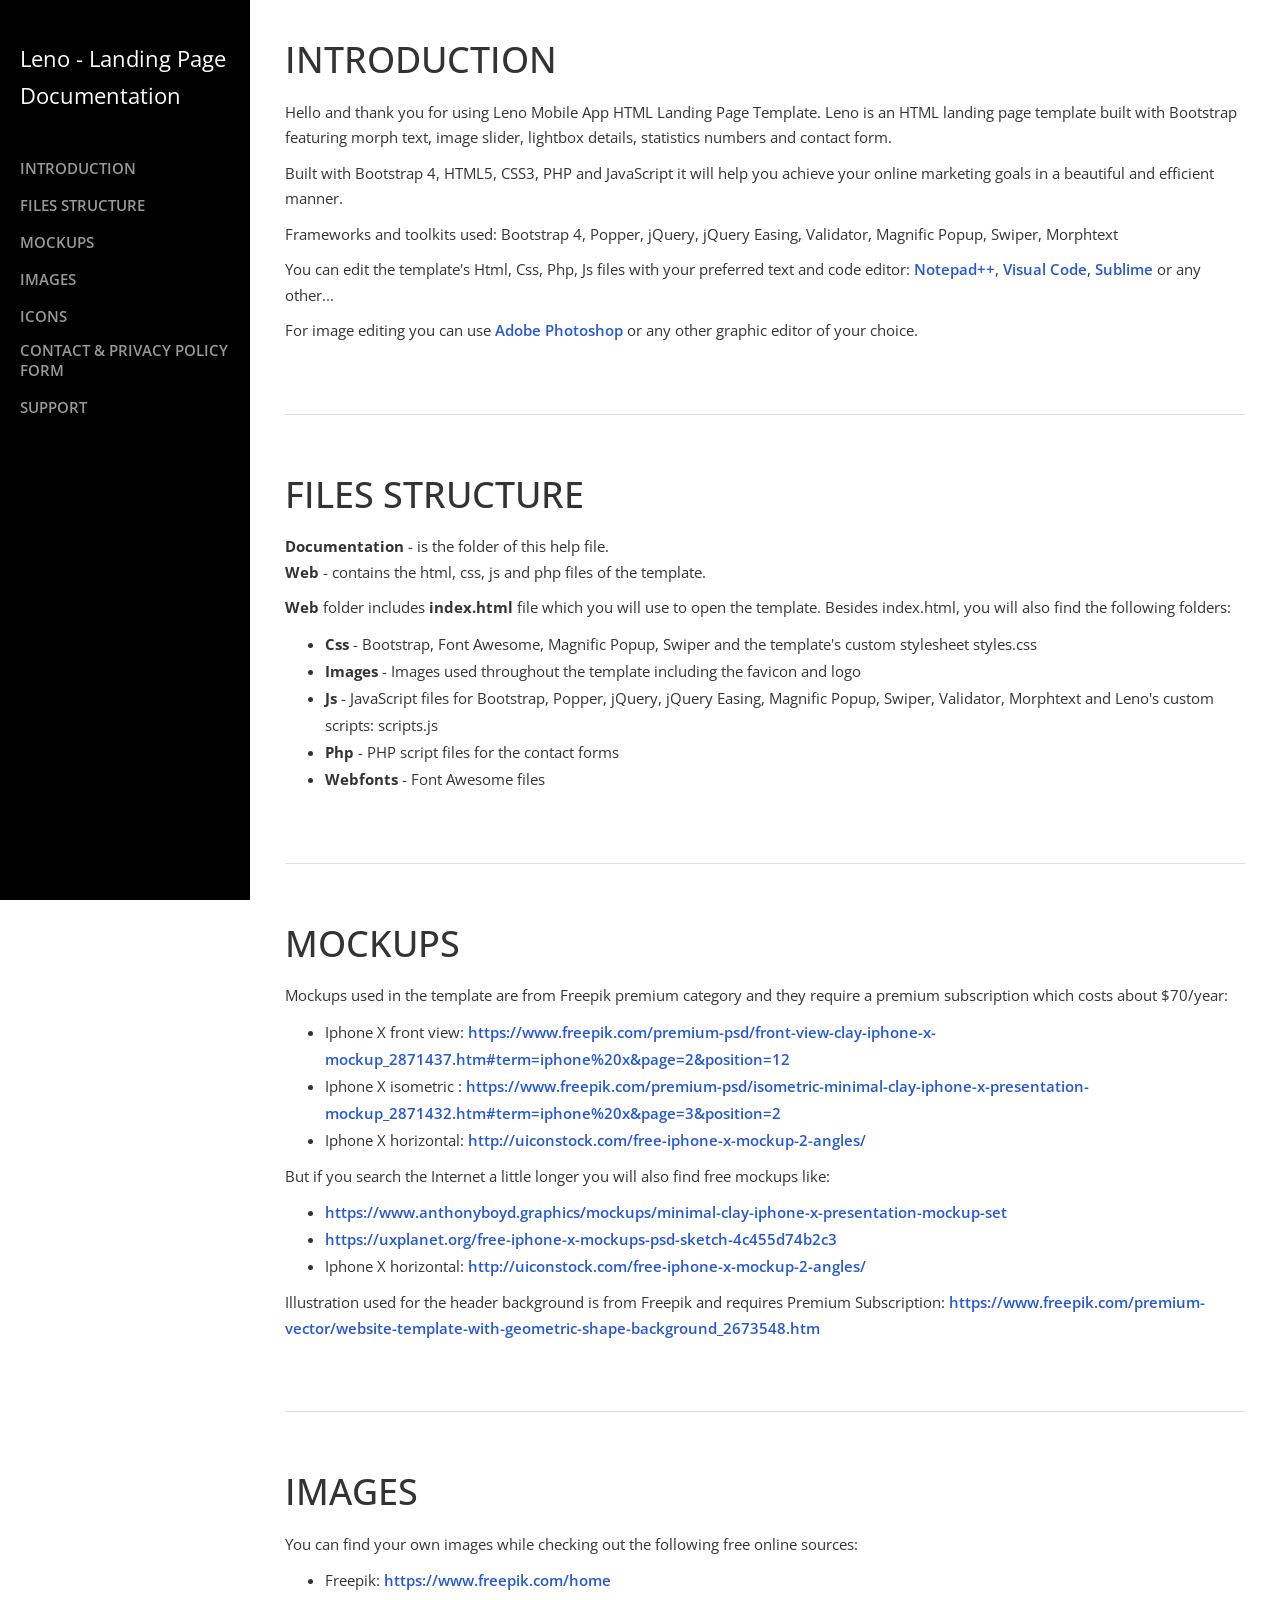
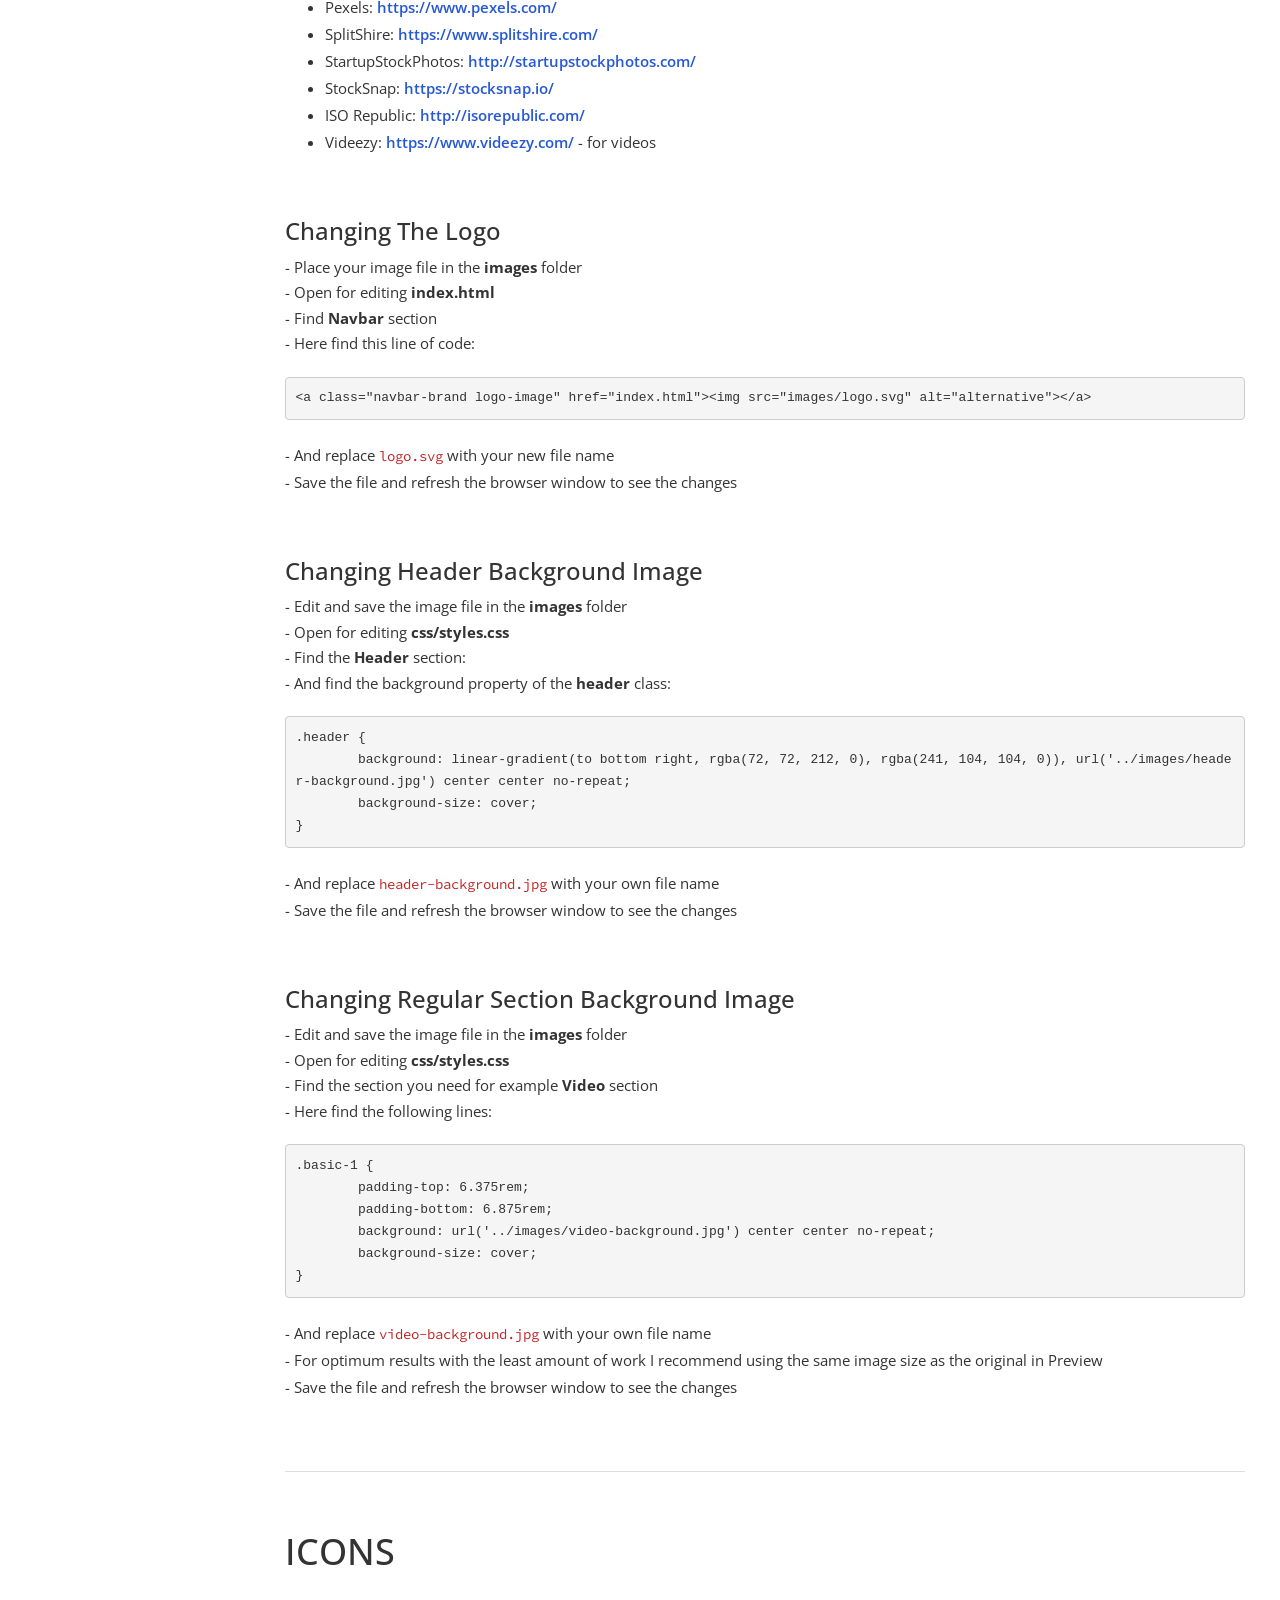
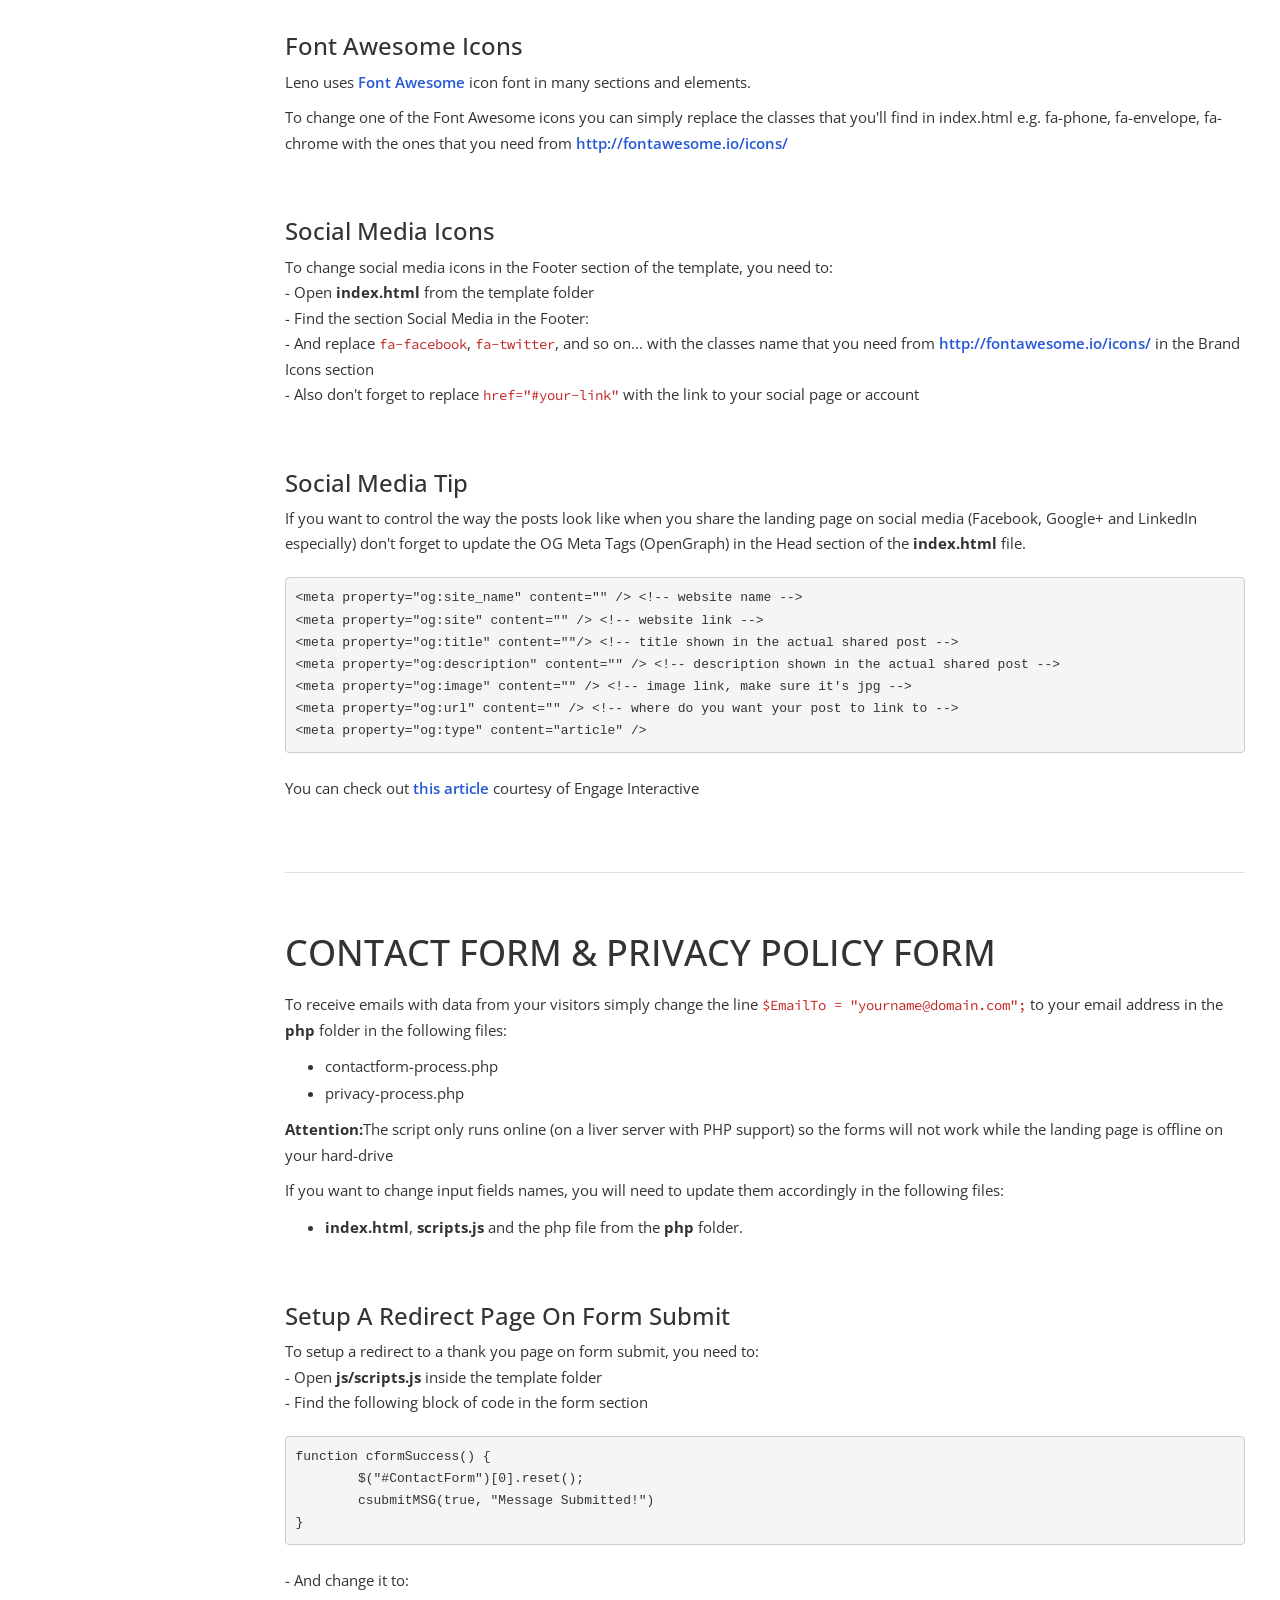
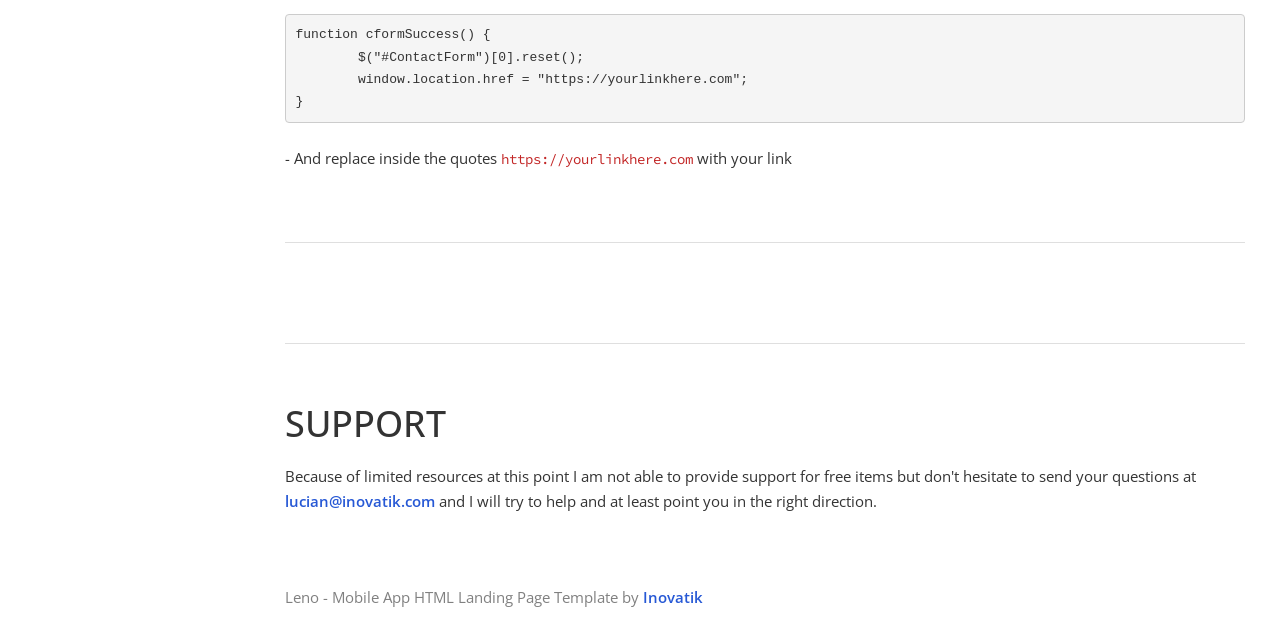
<file: domaca_zadaca/documentation/index.html>
<!DOCTYPE html>
<html lang="en">
<head>

    <meta charset="utf-8">
    <meta http-equiv="X-UA-Compatible" content="IE=edge">
    <meta name="viewport" content="width=device-width, shrink-to-fit=no, initial-scale=1">
    <meta name="description" content="">
    <meta name="author" content="">
    <title>Documentation - Leno Mobile App HTML Landing Page Template</title>

    <!-- Styles -->
	<link href="https://fonts.googleapis.com/css?family=Source+Code+Pro:300,400,600" rel="stylesheet">
	<link href="https://fonts.googleapis.com/css?family=Open+Sans:300,400,600" rel="stylesheet">
    <link href="css/bootstrap.min.css" rel="stylesheet">
    <link href="css/styles.css" rel="stylesheet">

    <!-- HTML5 Shim and Respond.js IE8 support of HTML5 elements and media queries -->
    <!-- WARNING: Respond.js doesn't work if you view the page via file:// -->
    <!--[if lt IE 9]>
        <script src="https://oss.maxcdn.com/libs/html5shiv/3.7.0/html5shiv.js"></script>
        <script src="https://oss.maxcdn.com/libs/respond.js/1.4.2/respond.min.js"></script>
    <![endif]-->

</head>
<body>
    <div id="wrapper">

        <!-- Sidebar -->
        <div id="sidebar-wrapper">
			<p>Leno - Landing Page<br> Documentation</p>
            <ul class="sidebar-nav">
                <li class="sidebar-brand">
                </li>
                <li>
                    <a href="#introduction">INTRODUCTION</a>
                </li>
                <li>
                    <a href="#files">FILES STRUCTURE</a>
				</li>
				<li>
					<a href="#mockups">MOCKUPS</a>
				</li>
				<li>
                    <a href="#images">IMAGES</a>
                </li>
                <li>
                    <a href="#icons">ICONS</a>
				</li>
				<li>
                    <a href="#forms">CONTACT & PRIVACY POLICY FORM</a>
                </li>
				<li>
                    <a href="#support">SUPPORT</a>
                </li>
            </ul>
        </div>
        <!-- end of sidebar wrapper -->


        <!-- Page Content -->
        <div id="page-content-wrapper">
            <div class="container-fluid">
                <div class="row">
                    <div id="introduction" class="col-lg-12">
                        <h1>INTRODUCTION</h1>
                        <p>Hello and thank you for using Leno Mobile App HTML Landing Page Template. Leno is an HTML landing page template built with Bootstrap featuring morph text, image slider, lightbox details, statistics numbers and contact form.</p>
						<p>Built with Bootstrap 4, HTML5, CSS3, PHP and JavaScript it will help you achieve your online marketing goals in a beautiful and efficient manner.</p>
						<p>Frameworks and toolkits used: Bootstrap 4, Popper, jQuery, jQuery Easing, Validator, Magnific Popup, Swiper, Morphtext</p>
						<p>You can edit the template's Html, Css, Php, Js files with your preferred text and code editor: <a href="https://notepad-plus-plus.org/">Notepad++</a>, <a href="https://code.visualstudio.com/">Visual Code</a>, <a href="https://www.sublimetext.com/">Sublime</a> or any other...</p>
						<p>For image editing you can use <a href="http://www.adobe.com/products/photoshop.html">Adobe Photoshop</a> or any other graphic editor of your choice.</p>
					</div> <!-- end of introduction -->
					
					
					<div class="col-lg-12"><hr></div> <!-- gray separator line -->
					
					
					<div id="files" class="col-lg-12">
                        <h1>FILES STRUCTURE</h1>
						<p>
							<b>Documentation</b> - is the folder of this help file.
							<br><b>Web</b> - contains the html, css, js and php files of the template.
						</p>
						<p>
							<b>Web</b> folder includes <b>index.html</b> file which you will use to open the template. Besides index.html, you will also find the following folders:
							<ul>
								<li><b>Css</b> - Bootstrap, Font Awesome, Magnific Popup, Swiper and the template's custom stylesheet styles.css</li>
								<li><b>Images</b> - Images used throughout the template including the favicon and logo</li>
								<li><b>Js</b> - JavaScript files for Bootstrap, Popper, jQuery, jQuery Easing, Magnific Popup, Swiper, Validator, Morphtext and Leno's custom scripts: scripts.js</li>
								<li><b>Php</b> - PHP script files for the contact forms</li>
								<li><b>Webfonts</b> - Font Awesome files</li>
							</ul>
						</p>
					</div> <!-- end of files structure -->


					<div class="col-lg-12"><hr></div> <!-- gray separator line -->


					<div id="mockups" class="col-lg-12">
						<h1>MOCKUPS</h1>
						<p>
							Mockups used in the template are from Freepik premium category and they require a premium subscription which costs about $70/year:
							<ul>
								<li>Iphone X front view: <a href="https://www.freepik.com/premium-psd/front-view-clay-iphone-x-mockup_2871437.htm#term=iphone%20x&page=2&position=12">https://www.freepik.com/premium-psd/front-view-clay-iphone-x-mockup_2871437.htm#term=iphone%20x&page=2&position=12</a></li>
								<li>Iphone X isometric : <a href="https://www.freepik.com/premium-psd/isometric-minimal-clay-iphone-x-presentation-mockup_2871432.htm#term=iphone%20x&page=3&position=2">https://www.freepik.com/premium-psd/isometric-minimal-clay-iphone-x-presentation-mockup_2871432.htm#term=iphone%20x&page=3&position=2</a></li>
								<li>Iphone X horizontal: <a href="https://www.freepik.com/premium-psd/isometric-minimal-clay-iphone-x-presentation-mockup_2871432.htm#term=iphone%20x&page=3&position=2">http://uiconstock.com/free-iphone-x-mockup-2-angles/</a></li>
							</ul>
						</p>
						<p>
							But if you search the Internet a little longer you will also find free mockups like:
							<ul>
								<li><a href="https://www.anthonyboyd.graphics/mockups/minimal-clay-iphone-x-presentation-mockup-set">https://www.anthonyboyd.graphics/mockups/minimal-clay-iphone-x-presentation-mockup-set</a></li>
								<li><a href="https://uxplanet.org/free-iphone-x-mockups-psd-sketch-4c455d74b2c3">https://uxplanet.org/free-iphone-x-mockups-psd-sketch-4c455d74b2c3</a></li>
								<li>Iphone X horizontal: <a href="http://uiconstock.com/free-iphone-x-mockup-2-angles/">http://uiconstock.com/free-iphone-x-mockup-2-angles/</a></li>
							</ul>
						</p>
						<p>
							Illustration used for the header background is from Freepik and requires Premium Subscription: <a href="https://www.freepik.com/premium-vector/website-template-with-geometric-shape-background_2673548.htm">https://www.freepik.com/premium-vector/website-template-with-geometric-shape-background_2673548.htm</a>
						</p>
					</div> <!-- end of files structure -->


					<div class="col-lg-12"><hr></div> <!-- gray separator line -->


					<div id="images" class="col-lg-12">
						<h1>IMAGES</h1>
						<p>You can find your own images while checking out the following free online sources:
							<ul>
								<li>Freepik: <a href="https://www.pexels.com/">https://www.freepik.com/home</a></li>
								<li>Pexels: <a href="https://www.pexels.com/">https://www.pexels.com/</a></li>
								<li>SplitShire: <a href="https://www.splitshire.com/">https://www.splitshire.com/</a></li>
								<li>StartupStockPhotos: <a href="http://startupstockphotos.com/">http://startupstockphotos.com/</a></li>
								<li>StockSnap: <a href="https://stocksnap.io/">https://stocksnap.io/</a></li>
								<li>ISO Republic: <a href="http://isorepublic.com/">http://isorepublic.com/</a></li>
								<li>Videezy: <a href="https://www.videezy.com/">https://www.videezy.com/</a> - for videos</li>
							</ul>
						</p>
						
						<h3>Changing The Logo</h3>
						<p>
							- Place your image file in the <b>images</b> folder
							<br>- Open for editing <b>index.html</b>
							<br>- Find <b>Navbar</b> section
							<br>- Here find this line of code:
<pre class="code-format">
&lt;a class=&quot;navbar-brand logo-image&quot; href=&quot;index.html&quot;&gt;&lt;img src=&quot;images/logo.svg&quot; alt=&quot;alternative&quot;&gt;&lt;/a&gt;  
</pre>							
							<br>- And replace <span class="code">logo.svg</span> with your new file name
							<br>- Save the file and refresh the browser window to see the changes
						</p>
						
						<h3>Changing Header Background Image</h3>
						<p>
							- Edit and save the image file in the <b>images</b> folder
							<br>- Open for editing <b>css/styles.css</b>
							<br>- Find the <b>Header</b> section:
							<br>- And find the background property of the <b>header</b> class:
<pre class="code-format">
.header {
	background: linear-gradient(to bottom right, rgba(72, 72, 212, 0), rgba(241, 104, 104, 0)), url('../images/header-background.jpg') center center no-repeat;
	background-size: cover;
}
</pre>							
							<br>- And replace <span class="code">header-background.jpg</span> with your own file name
							<br>- Save the file and refresh the browser window to see the changes
						</p>

						<h3>Changing Regular Section Background Image</h3>
						<p>
							- Edit and save the image file in the <b>images</b> folder
							<br>- Open for editing <b>css/styles.css</b>
							<br>- Find the section you need for example <b>Video</b> section
							<br>- Here find the following lines:
<pre class="code-format">
.basic-1 {
	padding-top: 6.375rem;
	padding-bottom: 6.875rem;
	background: url('../images/video-background.jpg') center center no-repeat;
	background-size: cover; 
}
</pre>							
							<br>- And replace <span class="code">video-background.jpg</span> with your own file name
							<br>- For optimum results with the least amount of work I recommend using the same image size as the original in Preview
							<br>- Save the file and refresh the browser window to see the changes
						</p>
					</div> <!-- end of images -->


					<div class="col-lg-12"><hr></div> <!-- gray separator line -->
					
					
					<div id="icons" class="col-lg-12">
                        <h1>ICONS</h1>
						<h3>Font Awesome Icons</h3>
						<p>Leno uses <a href="http://fontawesome.io/">Font Awesome</a> icon font in many sections and elements.
						<p>To change one of the Font Awesome icons you can simply replace the classes that you'll find in index.html e.g. fa-phone, fa-envelope, fa-chrome with the ones that you need from <a href="http://fontawesome.io/icons/">http://fontawesome.io/icons/</a></p>

						<h3>Social Media Icons</h3>
						<p>To change social media icons in the Footer section of the template, you need to: 
							<br>- Open <b>index.html</b> from the template folder
							<br>- Find the section Social Media in the Footer:
							<br>- And replace <span class="code">fa-facebook</span>, <span class="code">fa-twitter</span>, and so on... with the classes name that you need from <a href="http://fontawesome.io/icons/">http://fontawesome.io/icons/</a> in the Brand Icons section
							<br>- Also don't forget to replace <span class="code">href="#your-link"</span> with the link to your social page or account
						</p>

						<h3>Social Media Tip</h3>
						<p>If you want to control the way the posts look like when you share the landing page on social media (Facebook, Google+ and LinkedIn especially) don't forget to update the OG Meta Tags (OpenGraph) in the Head section of the <b>index.html</b> file.
<pre class="code-format">
&lt;meta property="og:site_name" content="" /&gt; &lt;!-- website name --&gt;
&lt;meta property="og:site" content="" /&gt; &lt;!-- website link --&gt;
&lt;meta property="og:title" content=""/&gt; &lt;!-- title shown in the actual shared post --&gt;
&lt;meta property="og:description" content="" /&gt; &lt;!-- description shown in the actual shared post --&gt;
&lt;meta property="og:image" content="" /&gt; &lt;!-- image link, make sure it's jpg --&gt;
&lt;meta property="og:url" content="" /&gt; &lt;!-- where do you want your post to link to --&gt;
&lt;meta property="og:type" content="article" /&gt;
</pre>
						<br>You can check out <a href="http://engageinteractive.co.uk/blog/an-introduction-to-using-facebooks-open-graph-protocol">this article</a> courtesy of Engage Interactive</p>
                    </div> <!-- end of icons -->
					

					<div class="col-lg-12"><hr></div> <!-- gray separator line -->
					

					<div id="forms" class="col-lg-12">
                        <h1>CONTACT FORM & PRIVACY POLICY FORM</h1>
                        <p>To receive emails with data from your visitors simply change the line <span class="code">$EmailTo = "yourname@domain.com";</span> to your email address in the <b>php</b> folder in the following files:</p>
						<ul>
							<li>contactform-process.php</li>
							<li>privacy-process.php</li>
						</ul>
						<p><b>Attention:</b>The script only runs online (on a liver server with PHP support) so the forms will not work while the landing page is offline on your hard-drive</p>
						<p>If you want to change input fields names, you will need to update them accordingly in the following files:</p>
						<ul>
							<li><b>index.html</b>, <b>scripts.js</b> and the php file from the <b>php</b> folder.</li>
						</ul>

						<h3>Setup A Redirect Page On Form Submit</h3>
						<p>
							To setup a redirect to a thank you page on form submit, you need to: 
							<br>- Open <b>js/scripts.js</b> inside the template folder
							<br>- Find the following block of code in the form section 
<pre class="code-format">
function cformSuccess() {
	$("#ContactForm")[0].reset();
	csubmitMSG(true, "Message Submitted!")
}
</pre>
							<br>- And change it to:
<pre class="code-format">
function cformSuccess() {
	$("#ContactForm")[0].reset();
	window.location.href = "https://yourlinkhere.com";
}
</pre>
							<br>- And replace inside the quotes <span class="code">https://yourlinkhere.com</span> with your link
						</p>
					</div> <!-- end of contact form and privacy policy form -->
						
					
					<div class="col-lg-12"><hr></div> <!-- gray separator line -->
					

					<div class="col-lg-12"><hr></div> <!-- gray separator line -->

					
					<div id="support" class="col-lg-12">
						<h1>SUPPORT</h1>
						<p>Because of limited resources at this point I am not able to provide support for free items but don't hesitate to send your questions at <a href="mailto:lucian@inovatik.com">lucian@inovatik.com</a> and I will try to help and at least point you in the right direction.</p>
					</div> <!-- end of support -->
										
					<div class="col-lg-12">
						<p class="footer">Leno - Mobile App HTML Landing Page Template by <a href="https://inovatik.com">Inovatik</a></p>
					</div>
                </div>
            </div>
        </div> <!-- end of page content wrapper -->
    </div> <!-- end of wrapper -->
    

    <!-- Scripts Libraries -->
    <script src="js/jquery.js" type="text/javascript"></script>
    <script src="js/bootstrap.min.js" type="text/javascript"></script>

	
	<!-- Custom Scripts -->
    <script>
    <!-- Menu Toggle Script -->
	$("#menu-toggle").click(function(e) {
        e.preventDefault();
        $("#wrapper").toggleClass("toggled");
    });
	
	/* Smooth Scrolling To Anchors  */
		$(function() {
			$('a[href*="#"]:not([data-toggle="tab"])').click(function() {
				if (location.pathname.replace(/^\//,'') == this.pathname.replace(/^\//,'') && location.hostname == this.hostname) {
					var target = $(this.hash);
					target = target.length ? target : $('[name=' + this.hash.slice(1) +']');
					if (target.length) {
						$('html, body').animate({
							scrollTop: target.offset().top
						}, 700);
						return false;
					}
				}
			});
		});
	</script>

</body>
</html>
</file>
<file: domaca_zadaca/documentation/css/styles.css>
/**************************/
/*     General Styles     */
/**************************/
body {
	overflow-x: hidden;
	font: 400 15px/1.8em "Open Sans", sans-serif; 
}

p {
	font: 400 15px/1.7em "Open Sans", sans-serif; 
}

h1 {
	margin-bottom: 20px;
}

h3 {
	margin-top: 62px;
}

a {
	color: #2658d5;
	font-weight: 600;
	text-decoration: none;
}
 
a:hover {
	text-decoration: none;
}

hr {
	margin-top: 60px;
	margin-bottom: 40px;
}

pre.code-format {
	max-width: 1000px;
	line-height:1.7em;
	white-space: pre-wrap;       /* Since CSS 2.1 */
    white-space: -moz-pre-wrap;  /* Mozilla, since 1999 */
    white-space: -pre-wrap;      /* Opera 4-6 */
    white-space: -o-pre-wrap;    /* Opera 7 */
    word-wrap: break-word;       /* Internet Explorer 5.5+ */
	margin-top: 20px;
	margin-bottom: -5px;
}



/************************/
/*     Page Content     */
/************************/
#wrapper {
    padding-left: 0;
    -webkit-transition: all 0.5s ease;
    -moz-transition: all 0.5s ease;
    -o-transition: all 0.5s ease;
    transition: all 0.5s ease;
}

#wrapper.toggled {
    padding-left: 250px;
}

#sidebar-wrapper {
    z-index: 1000;
    position: fixed;
    left: 250px;
    width: 0;
    height: 100%;
    margin-left: -250px;
    overflow-y: auto;
    background: #000;
    -webkit-transition: all 0.5s ease;
    -moz-transition: all 0.5s ease;
    -o-transition: all 0.5s ease;
    transition: all 0.5s ease;
}

#sidebar-wrapper p {
	display: block;
	color: #fff;
	font-size: 22px;
	margin-left: 20px;
	margin-top: 40px;
}

#wrapper.toggled #sidebar-wrapper {
    width: 250px;
}

#page-content-wrapper {
    width: 100%;
    position: absolute;
    padding: 15px;
}

#page-content-wrapper .code {
	font: 400 14px/1.6em "Source Code Pro", sans-serif; 
	color: #c22525;
}

#page-content-wrapper hr {
	border-top: 1px solid #dfdfdf; 
}

#wrapper.toggled #page-content-wrapper {
    position: absolute;
    margin-right: -250px;
}

.separator {
	margin-bottom: 15px;
}

.footer {
	margin-top: 60px;
	color: grey;
}


/**************************/
/*     Sidebar Styles     */
/**************************/
.sidebar-nav {
    position: absolute;
    top: 0;
    width: 250px;
    margin: 0;
    padding: 0;
    list-style: none;
}

.sidebar-nav li {
    padding-top: 0.5rem;
    padding-bottom: 0.5rem;
}

.sidebar-nav li a {
    padding-left: 20px;
    line-height: 20px;
}

.sidebar-nav li a {
    display: inline-block;
    text-decoration: none;
    color: #999999;
}

.sidebar-nav li:hover {
    text-decoration: none;
    background: rgba(255,255,255,0.2);
}

.sidebar-nav li:hover a {
    color: #fff;
}

.sidebar-nav li a:active,
.sidebar-nav li a:focus {
	color: #fff;
}

.sidebar-nav > .sidebar-brand {
    font-size: 18px;
    line-height: 22px;
	margin-top: 140px;
	color: #fff;
	text-align: left;
}

.sidebar-nav > .sidebar-brand a {
    color: #999999;
}

.sidebar-nav > .sidebar-brand a:hover {
    color: #fff;
    background: none;
}


/*************************/
/*     Media Queries     */
/*************************/
@media(min-width:768px) {
    #wrapper {
        padding-left: 250px;
    }

    #wrapper.toggled {
        padding-left: 0;
    }

    #sidebar-wrapper {
        width: 250px;
    }

    #wrapper.toggled #sidebar-wrapper {
        width: 0;
    }

    #page-content-wrapper {
        padding: 20px;
        position: relative;
    }

    #wrapper.toggled #page-content-wrapper {
        position: relative;
        margin-right: 0;
    }
}
</file>
